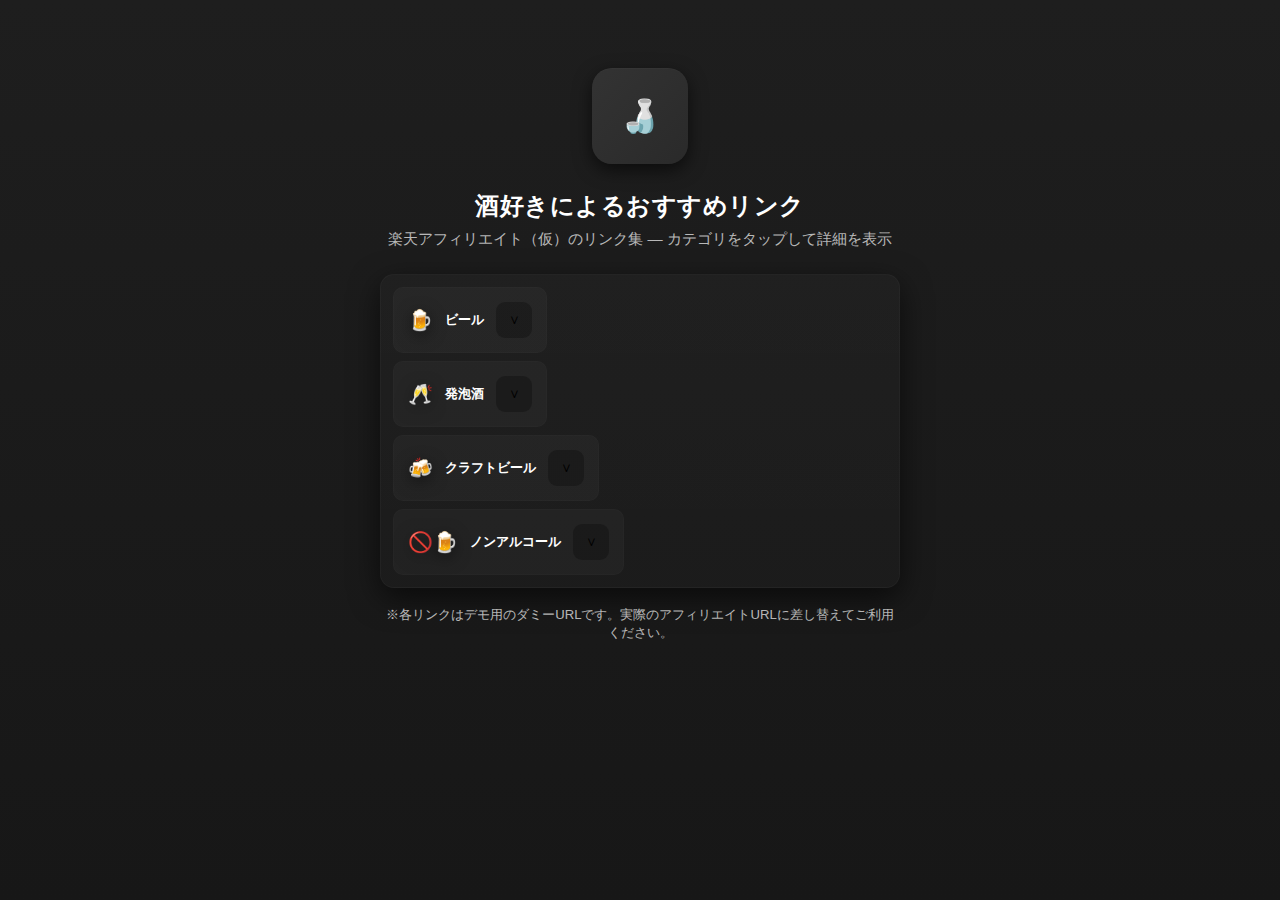
<file: index.html>
<!DOCTYPE html>
<html lang="ja">
  <head>
    <meta charset="utf-8" />
    <meta name="viewport" content="width=device-width,initial-scale=1" />
    <title>酒好きによるおすすめリンク</title>
    <link rel="stylesheet" href="a.css" />
  </head>
  <body>
    <div class="wrap">
      <main class="container">
        <header>
          <div class="profile">🍶</div>
          <h1>酒好きによるおすすめリンク</h1>
          <p class="lead">
            楽天アフィリエイト（仮）のリンク集 — カテゴリをタップして詳細を表示
          </p>
        </header>

        <section class="card" aria-label="おすすめリンク">
          <!-- Accordion Start -->
          <div class="accordion">
            <div class="accordion-item">
              <button
                class="accordion-header"
                aria-expanded="false"
                aria-controls="panel-beer"
                id="header-beer"
              >
                <div class="acc-title">
                  <span class="emoji">🍺</span> ビール
                </div>
                <div class="acc-indicator">∨</div>
              </button>
              <div
                id="panel-beer"
                class="accordion-panel"
                role="region"
                aria-labelledby="header-beer"
              >
                <div class="panel-inner">
                  <a
                    class="link-btn"
                    href="https://r.example.com/affiliate?item=beer1"
                    target="_blank"
                    rel="noopener noreferrer nofollow"
                    >人気定番ビール</a
                  >
                  <a
                    class="link-btn"
                    href="https://r.example.com/affiliate?item=beer2"
                    target="_blank"
                    rel="noopener noreferrer nofollow"
                    >飲みやすいライト</a
                  >
                  <a
                    class="link-btn"
                    href="https://r.example.com/affiliate?item=beer3"
                    target="_blank"
                    rel="noopener noreferrer nofollow"
                    >限定パックセット</a
                  >
                </div>
              </div>
            </div>

            <div class="accordion-item">
              <button
                class="accordion-header"
                aria-expanded="false"
                aria-controls="panel-happoshu"
                id="header-happoshu"
              >
                <div class="acc-title">
                  <span class="emoji">🥂</span> 発泡酒
                </div>
                <div class="acc-indicator">∨</div>
              </button>
              <div
                id="panel-happoshu"
                class="accordion-panel"
                role="region"
                aria-labelledby="header-happoshu"
              >
                <div class="panel-inner">
                  <a
                    class="link-btn"
                    href="https://r.example.com/affiliate?item=happoshu1"
                    target="_blank"
                    rel="noopener noreferrer nofollow"
                    >コスパ重視の発泡酒</a
                  >
                  <a
                    class="link-btn"
                    href="https://r.example.com/affiliate?item=happoshu2"
                    target="_blank"
                    rel="noopener noreferrer nofollow"
                    >ロングセラー商品</a
                  >
                  <a
                    class="link-btn"
                    href="https://r.example.com/affiliate?item=happoshu3"
                    target="_blank"
                    rel="noopener noreferrer nofollow"
                    >軽めの味わい</a
                  >
                  <a
                    class="link-btn"
                    href="https://r.example.com/affiliate?item=happoshu4"
                    target="_blank"
                    rel="noopener noreferrer nofollow"
                    >お得なケース買い</a
                  >
                </div>
              </div>
            </div>

            <div class="accordion-item">
              <button
                class="accordion-header"
                aria-expanded="false"
                aria-controls="panel-craft"
                id="header-craft"
              >
                <div class="acc-title">
                  <span class="emoji">🍻</span> クラフトビール
                </div>
                <div class="acc-indicator">∨</div>
              </button>
              <div
                id="panel-craft"
                class="accordion-panel"
                role="region"
                aria-labelledby="header-craft"
              >
                <div class="panel-inner">
                  <a
                    class="link-btn"
                    href="https://r.example.com/affiliate?item=craft1"
                    target="_blank"
                    rel="noopener noreferrer nofollow"
                    >地ビールセット</a
                  >
                  <a
                    class="link-btn"
                    href="https://r.example.com/affiliate?item=craft2"
                    target="_blank"
                    rel="noopener noreferrer nofollow"
                    >個性派IPA</a
                  >
                  <a
                    class="link-btn"
                    href="https://r.example.com/affiliate?item=craft3"
                    target="_blank"
                    rel="noopener noreferrer nofollow"
                    >季節限定フレーバー</a
                  >
                </div>
              </div>
            </div>

            <div class="accordion-item">
              <button
                class="accordion-header"
                aria-expanded="false"
                aria-controls="panel-nonalc"
                id="header-nonalc"
              >
                <div class="acc-title">
                  <span class="emoji">🚫🍺</span> ノンアルコール
                </div>
                <div class="acc-indicator">∨</div>
              </button>
              <div
                id="panel-nonalc"
                class="accordion-panel"
                role="region"
                aria-labelledby="header-nonalc"
              >
                <div class="panel-inner">
                  <a
                    class="link-btn"
                    href="https://r.example.com/affiliate?item=nonalc1"
                    target="_blank"
                    rel="noopener noreferrer nofollow"
                    >こだわりのノンアルコール</a
                  >
                  <a
                    class="link-btn"
                    href="https://r.example.com/affiliate?item=nonalc2"
                    target="_blank"
                    rel="noopener noreferrer nofollow"
                    >ビアテイスト飲料</a
                  >
                  <a
                    class="link-btn"
                    href="https://r.example.com/affiliate?item=nonalc3"
                    target="_blank"
                    rel="noopener noreferrer nofollow"
                    >カロリー控えめ</a
                  >
                  <a
                    class="link-btn"
                    href="https://r.example.com/affiliate?item=nonalc4"
                    target="_blank"
                    rel="noopener noreferrer nofollow"
                    >ギフト用セット</a
                  >
                </div>
              </div>
            </div>
          </div>
          <!-- Accordion End -->
        </section>

        <footer>
          ※各リンクはデモ用のダミーURLです。実際のアフィリエイトURLに差し替えてご利用ください。
        </footer>
      </main>
    </div>

    <script>
      (function () {
        const headers = document.querySelectorAll(".accordion-header");
        headers.forEach((header) => {
          header.addEventListener("click", () => {
            const expanded = header.getAttribute("aria-expanded") === "true";
            header.setAttribute("aria-expanded", String(!expanded));
            const panel = document.getElementById(
              header.getAttribute("aria-controls")
            );
            if (!panel) return;
            if (!expanded) {
              // open
              const inner = panel.querySelector(".panel-inner");
              panel.style.height =
                (inner ? inner.scrollHeight : panel.scrollHeight) + "px";
            } else {
              // close
              panel.style.height = "0px";
            }
          });

          // Allow opening/closing via Enter/Space for accessibility
          header.addEventListener("keydown", (e) => {
            if (e.key === "Enter" || e.key === " ") {
              e.preventDefault();
              header.click();
            }
          });
        });

        // On page load, ensure panels whose headers are expanded have proper height
        window.addEventListener("load", () => {
          headers.forEach((header) => {
            const panel = document.getElementById(
              header.getAttribute("aria-controls")
            );
            if (header.getAttribute("aria-expanded") === "true" && panel) {
              const inner = panel.querySelector(".panel-inner");
              panel.style.height =
                (inner ? inner.scrollHeight : panel.scrollHeight) + "px";
            }
          });
        });

        // Resize observer to adjust height if inner content wraps on resize
        if ("ResizeObserver" in window) {
          const ro = new ResizeObserver((entries) => {
            entries.forEach((entry) => {
              const panel = entry.target.closest(".accordion-panel");
              if (
                panel &&
                panel.previousElementSibling &&
                panel.previousElementSibling.getAttribute("aria-expanded") ===
                  "true"
              ) {
                const inner = panel.querySelector(".panel-inner");
                panel.style.height =
                  (inner ? inner.scrollHeight : panel.scrollHeight) + "px";
              }
            });
          });
          document
            .querySelectorAll(".panel-inner")
            .forEach((el) => ro.observe(el));
        }
      })();
    </script>
  </body>
</html>
</file>
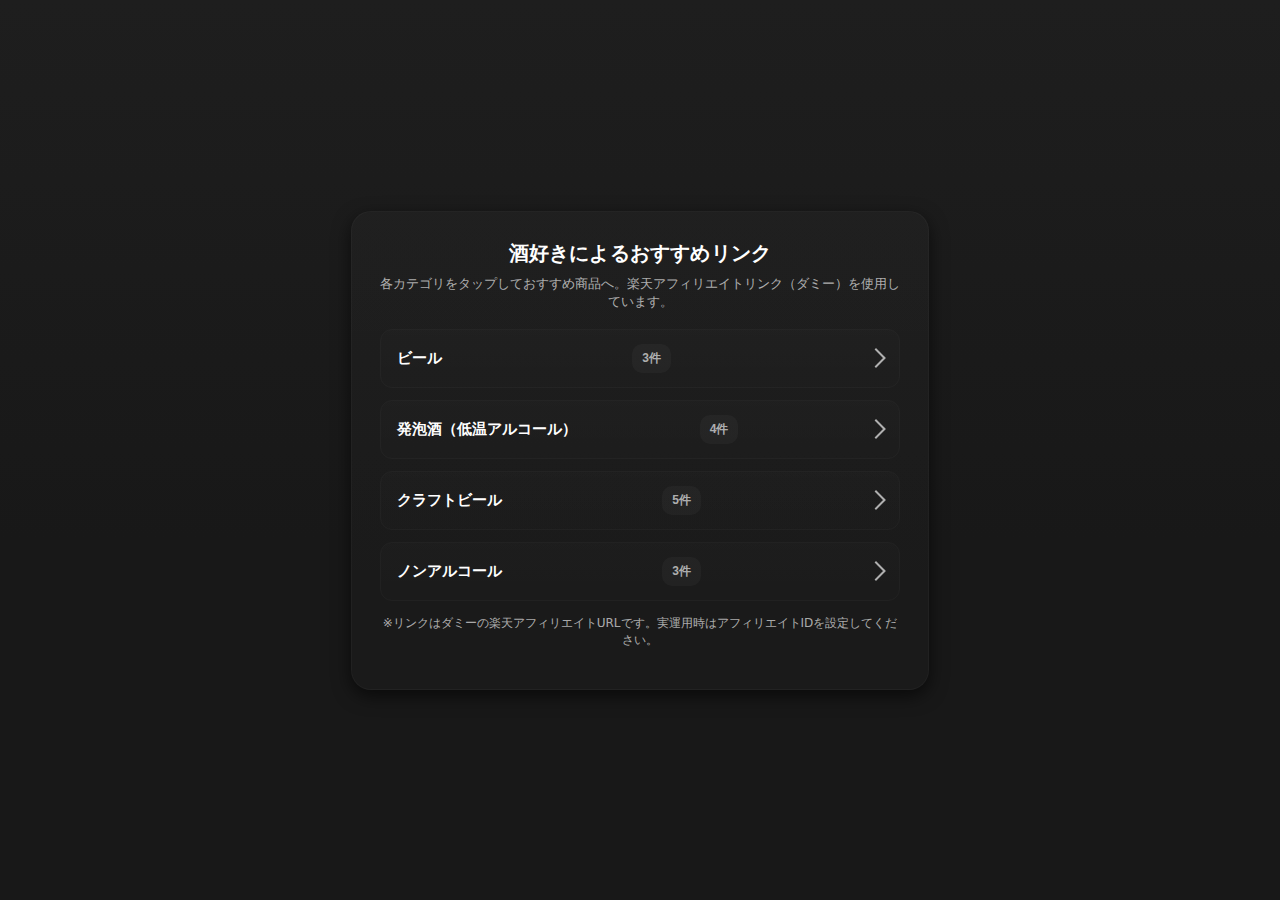
<file: src/index.html>
<!DOCTYPE html>
<html lang="ja">
  <head>
    <meta charset="utf-8" />
    <meta name="viewport" content="width=device-width,initial-scale=1" />
    <title>酒好きによるおすすめリンク</title>
    <style>
      :root {
        --bg: #1e1e1e;
        --card: #272727;
        --accent: #e6b450;
        --text: #ffffff;
        --muted: rgba(255, 255, 255, 0.65);
        --shadow: 0 6px 18px rgba(0, 0, 0, 0.6);
        --radius: 14px;
      }
      html,
      body {
        height: 100%;
        margin: 0;
        background: linear-gradient(180deg, var(--bg), #181818 60%);
        color: var(--text);
        font-family: Inter, "Hiragino Kaku Gothic Pro", "Yu Gothic",
          "Noto Sans JP", system-ui, -apple-system, "Segoe UI", Roboto,
          "Helvetica Neue", Arial;
        -webkit-font-smoothing: antialiased;
        -moz-osx-font-smoothing: grayscale;
      }

      .wrap {
        min-height: 100vh;
        display: flex;
        align-items: center;
        justify-content: center;
        padding: 48px 20px;
        box-sizing: border-box;
      }

      .card {
        width: 100%;
        max-width: 520px;
        background: linear-gradient(
          180deg,
          rgba(255, 255, 255, 0.02),
          rgba(255, 255, 255, 0.01)
        );
        border-radius: 20px;
        padding: 28px;
        box-shadow: var(--shadow);
        border: 1px solid rgba(255, 255, 255, 0.03);
      }

      header {
        text-align: center;
        margin-bottom: 18px;
      }
      h1 {
        margin: 0;
        font-size: 20px;
        letter-spacing: 0.2px;
        color: var(--text);
      }
      p.lead {
        margin: 8px 0 0;
        color: var(--muted);
        font-size: 13px;
      }

      .accordion {
        margin-top: 18px;
      }

      .accordion-item {
        background: transparent;
        border-radius: 12px;
        overflow: hidden;
        margin-bottom: 12px;
        border: 1px solid rgba(255, 255, 255, 0.03);
      }

      .accordion-header {
        display: flex;
        align-items: center;
        justify-content: space-between;
        gap: 12px;
        width: 100%;
        padding: 14px 16px;
        background: linear-gradient(
          180deg,
          rgba(255, 255, 255, 0.01),
          rgba(255, 255, 255, 0.005)
        );
        cursor: pointer;
        color: var(--text);
        font-weight: 600;
        font-size: 15px;
        border: none;
        outline: none;
        transition: background 0.18s ease, transform 0.12s ease;
      }
      .accordion-header:active {
        transform: scale(0.998);
      }

      .accordion-header .title {
        display: flex;
        align-items: center;
        gap: 12px;
      }
      .badge {
        background: rgba(255, 255, 255, 0.03);
        padding: 6px 10px;
        border-radius: 10px;
        font-size: 12px;
        color: var(--muted);
      }

      .accordion-header::after {
        content: "";
        display: inline-block;
        width: 12px;
        height: 12px;
        border-right: 2px solid var(--muted);
        border-bottom: 2px solid var(--muted);
        transform: rotate(-45deg);
        transition: transform 0.22s ease, border-color 0.18s ease;
        margin-left: 8px;
      }
      .accordion-item.open .accordion-header::after {
        transform: rotate(45deg);
        border-color: var(--accent);
      }

      .panel {
        max-height: 0;
        overflow: hidden;
        transition: max-height 0.32s cubic-bezier(0.2, 0.8, 0.2, 1),
          padding 0.24s ease;
        padding: 0 16px;
        box-sizing: border-box;
      }

      .panel-inner {
        padding: 14px 0 18px;
        display: flex;
        flex-direction: column;
        gap: 12px;
      }

      .link-btn {
        display: inline-flex;
        align-items: center;
        justify-content: space-between;
        gap: 12px;
        width: 100%;
        padding: 12px 14px;
        background: linear-gradient(
          180deg,
          rgba(255, 255, 255, 0.02),
          rgba(255, 255, 255, 0.01)
        );
        color: var(--text);
        text-decoration: none;
        border-radius: 12px;
        box-shadow: 0 6px 14px rgba(0, 0, 0, 0.55);
        transition: transform 0.16s ease, box-shadow 0.16s ease,
          background 0.12s ease;
        border: 1px solid rgba(255, 255, 255, 0.03);
        font-weight: 600;
        font-size: 14px;
      }
      .link-btn .meta {
        color: var(--muted);
        font-size: 12px;
        white-space: nowrap;
        margin-left: auto;
      }
      .link-btn:hover {
        transform: scale(1.02);
        box-shadow: 0 12px 28px rgba(0, 0, 0, 0.6);
      }
      .link-row {
        display: flex;
        flex-direction: column;
        gap: 10px;
      }

      .note {
        margin-top: 14px;
        font-size: 12px;
        color: var(--muted);
        text-align: center;
      }

      /* Responsive */
      @media (max-width: 420px) {
        .card {
          padding: 20px;
          border-radius: 16px;
        }
        h1 {
          font-size: 18px;
        }
        .accordion-header {
          padding: 12px 12px;
          font-size: 14px;
        }
        .link-btn {
          padding: 11px 12px;
          font-size: 13px;
          border-radius: 10px;
        }
      }
    </style>
  </head>
  <body>
    <div class="wrap">
      <main class="card" role="main" aria-labelledby="page-title">
        <header>
          <h1 id="page-title">酒好きによるおすすめリンク</h1>
          <p class="lead">
            各カテゴリをタップしておすすめ商品へ。楽天アフィリエイトリンク（ダミー）を使用しています。
          </p>
        </header>

        <section class="accordion" id="sake-accordion">
          <!-- ビール -->
          <div class="accordion-item" data-key="beer">
            <button class="accordion-header" aria-expanded="false">
              <span class="title">ビール</span>
              <span class="badge">3件</span>
            </button>
            <div class="panel" aria-hidden="true">
              <div class="panel-inner">
                <div class="link-row">
                  <a
                    class="link-btn"
                    href="https://example.com/?aff=rakuten&amp;cat=beer1"
                    target="_blank"
                    rel="noopener noreferrer"
                  >
                    一番搾りギフトセット
                    <span class="meta">楽天市場</span>
                  </a>
                  <a
                    class="link-btn"
                    href="https://example.com/?aff=rakuten&amp;cat=beer2"
                    target="_blank"
                    rel="noopener noreferrer"
                  >
                    プレミアムラガー 6本パック
                    <span class="meta">楽天市場</span>
                  </a>
                  <a
                    class="link-btn"
                    href="https://example.com/?aff=rakuten&amp;cat=beer3"
                    target="_blank"
                    rel="noopener noreferrer"
                  >
                    飲み比べセット（定番）
                    <span class="meta">楽天市場</span>
                  </a>
                </div>
              </div>
            </div>
          </div>

          <!-- 発泡酒 -->
          <div class="accordion-item" data-key="happoshu">
            <button class="accordion-header" aria-expanded="false">
              <span class="title">発泡酒（低温アルコール）</span>
              <span class="badge">4件</span>
            </button>
            <div class="panel" aria-hidden="true">
              <div class="panel-inner">
                <div class="link-row">
                  <a
                    class="link-btn"
                    href="https://example.com/?aff=rakuten&amp;cat=happo1"
                    target="_blank"
                    rel="noopener noreferrer"
                  >
                    発泡酒お得パック
                    <span class="meta">楽天市場</span>
                  </a>
                  <a
                    class="link-btn"
                    href="https://example.com/?aff=rakuten&amp;cat=happo2"
                    target="_blank"
                    rel="noopener noreferrer"
                  >
                    ローコスト缶セット
                    <span class="meta">楽天市場</span>
                  </a>
                  <a
                    class="link-btn"
                    href="https://example.com/?aff=rakuten&amp;cat=happo3"
                    target="_blank"
                    rel="noopener noreferrer"
                  >
                    詰め合わせバラエティ
                    <span class="meta">楽天市場</span>
                  </a>
                  <a
                    class="link-btn"
                    href="https://example.com/?aff=rakuten&amp;cat=happo4"
                    target="_blank"
                    rel="noopener noreferrer"
                  >
                    こだわりの発泡酒
                    <span class="meta">楽天市場</span>
                  </a>
                </div>
              </div>
            </div>
          </div>

          <!-- クラフトビール -->
          <div class="accordion-item" data-key="craft">
            <button class="accordion-header" aria-expanded="false">
              <span class="title">クラフトビール</span>
              <span class="badge">5件</span>
            </button>
            <div class="panel" aria-hidden="true">
              <div class="panel-inner">
                <div class="link-row">
                  <a
                    class="link-btn"
                    href="https://example.com/?aff=rakuten&amp;cat=craft1"
                    target="_blank"
                    rel="noopener noreferrer"
                  >
                    地ビールセット（全国）
                    <span class="meta">楽天市場</span>
                  </a>
                  <a
                    class="link-btn"
                    href="https://example.com/?aff=rakuten&amp;cat=craft2"
                    target="_blank"
                    rel="noopener noreferrer"
                  >
                    限定醸造3種飲み比べ
                    <span class="meta">楽天市場</span>
                  </a>
                  <a
                    class="link-btn"
                    href="https://example.com/?aff=rakuten&amp;cat=craft3"
                    target="_blank"
                    rel="noopener noreferrer"
                  >
                    小瓶コレクション
                    <span class="meta">楽天市場</span>
                  </a>
                  <a
                    class="link-btn"
                    href="https://example.com/?aff=rakuten&amp;cat=craft4"
                    target="_blank"
                    rel="noopener noreferrer"
                  >
                    ギフト向けクラフト詰め合わせ
                    <span class="meta">楽天市場</span>
                  </a>
                  <a
                    class="link-btn"
                    href="https://example.com/?aff=rakuten&amp;cat=craft5"
                    target="_blank"
                    rel="noopener noreferrer"
                  >
                    シーズナルIPAパック
                    <span class="meta">楽天市場</span>
                  </a>
                </div>
              </div>
            </div>
          </div>

          <!-- ノンアルコール -->
          <div class="accordion-item" data-key="nonalc">
            <button class="accordion-header" aria-expanded="false">
              <span class="title">ノンアルコール</span>
              <span class="badge">3件</span>
            </button>
            <div class="panel" aria-hidden="true">
              <div class="panel-inner">
                <div class="link-row">
                  <a
                    class="link-btn"
                    href="https://example.com/?aff=rakuten&amp;cat=non1"
                    target="_blank"
                    rel="noopener noreferrer"
                  >
                    ノンアルコールビール6本セット
                    <span class="meta">楽天市場</span>
                  </a>
                  <a
                    class="link-btn"
                    href="https://example.com/?aff=rakuten&amp;cat=non2"
                    target="_blank"
                    rel="noopener noreferrer"
                  >
                    カロリー控えめノンアル
                    <span class="meta">楽天市場</span>
                  </a>
                  <a
                    class="link-btn"
                    href="https://example.com/?aff=rakuten&amp;cat=non3"
                    target="_blank"
                    rel="noopener noreferrer"
                  >
                    ノンアル飲み比べ
                    <span class="meta">楽天市場</span>
                  </a>
                </div>
              </div>
            </div>
          </div>
        </section>

        <p class="note">
          ※リンクはダミーの楽天アフィリエイトURLです。実運用時はアフィリエイトIDを設定してください。
        </p>
      </main>
    </div>

    <script>
      (function () {
        const accordion = document.getElementById("sake-accordion");
        if (!accordion) return;

        // 初期化：すべて閉じる
        const items = Array.from(accordion.querySelectorAll(".accordion-item"));
        items.forEach((item) => {
          const header = item.querySelector(".accordion-header");
          const panel = item.querySelector(".panel");
          header.addEventListener("click", () => toggleItem(item));
          header.addEventListener("keydown", (e) => {
            if (e.key === "Enter" || e.key === " ") {
              e.preventDefault();
              toggleItem(item);
            }
          });
        });

        function toggleItem(target) {
          const isOpen = target.classList.contains("open");

          // 一度すべて閉じる（アコーディオンとして1つだけ開く）
          items.forEach((it) => {
            it.classList.remove("open");
            const h = it.querySelector(".accordion-header");
            const p = it.querySelector(".panel");
            h.setAttribute("aria-expanded", "false");
            p.setAttribute("aria-hidden", "true");
            p.style.maxHeight = null;
          });

          if (!isOpen) {
            // 開く
            target.classList.add("open");
            const header = target.querySelector(".accordion-header");
            const panel = target.querySelector(".panel");
            header.setAttribute("aria-expanded", "true");
            panel.setAttribute("aria-hidden", "false");

            // 計算してアニメーションで開く
            const inner = panel.querySelector(".panel-inner");
            const desired = inner.scrollHeight;
            panel.style.maxHeight = desired + "px";
          }
        }

        // Optional: 最初の項目を開く（コメントアウト可能）
        // toggleItem(items[0]);
      })();
    </script>
  </body>
</html>
</file>
<file: a.css>
/* Reset / base */
:root {
  --bg: #1e1e1e;
  --card: #262626;
  --accent: #ffb74d;
  --muted: rgba(255, 255, 255, 0.7);
  --glass: rgba(255, 255, 255, 0.03);
}
* {
  box-sizing: border-box;
}
html,
body {
  height: 100%;
  margin: 0;
  font-family: "Segoe UI", Roboto, "Helvetica Neue", Arial, "Noto Sans JP",
    sans-serif;
  background: linear-gradient(180deg, var(--bg) 0%, #171717 100%);
  color: #fff;
  -webkit-font-smoothing: antialiased;
  -moz-osx-font-smoothing: grayscale;
}

/* Layout */
.wrap {
  min-height: 100%;
  display: flex;
  align-items: flex-start;
  justify-content: center;
  padding: 48px 16px;
}
.container {
  width: 100%;
  max-width: 520px;
  text-align: center;
}

/* Header */
header {
  margin-bottom: 24px;
}
.profile {
  margin: 20px auto 28px;
  width: 96px;
  height: 96px;
  border-radius: 20px;
  background: linear-gradient(135deg, #333 0%, #2a2a2a 100%);
  display: flex;
  align-items: center;
  justify-content: center;
  box-shadow: 0 6px 18px rgba(0, 0, 0, 0.6),
    inset 0 1px 0 rgba(255, 255, 255, 0.02);
  font-size: 2rem;
}
h1 {
  margin: 0;
  font-size: 1.5rem;
  letter-spacing: 0.02em;
  line-height: 1.2;
}
p.lead {
  margin: 8px 0 0;
  color: var(--muted);
  font-size: 0.95rem;
}

/* Card */
.card {
  background: linear-gradient(
    180deg,
    rgba(255, 255, 255, 0.02),
    rgba(255, 255, 255, 0.01)
  );
  border-radius: 14px;
  padding: 12px;
  box-shadow: 0 10px 30px rgba(0, 0, 0, 0.6);
  overflow: hidden;
  margin-bottom: 14px;
  border: 1px solid rgba(255, 255, 255, 0.03);
}

/* Accordion */
.accordion-item + .accordion-item {
  margin-top: 8px;
}
.accordion-header {
  display: flex;
  align-items: center;
  justify-content: space-between;
  gap: 12px;
  cursor: pointer;
  padding: 14px;
  border-radius: 10px;
  transition: all 0.22s ease;
  user-select: none;
  background: var(--glass);
  border: 1px solid rgba(255, 255, 255, 0.02);
}
.accordion-header:hover {
  transform: translateY(-3px);
  background: linear-gradient(
    90deg,
    rgba(255, 255, 255, 0.02),
    rgba(255, 255, 255, 0.01)
  );
}
.acc-title {
  display: flex;
  align-items: center;
  gap: 12px;
  font-weight: 600;
  color: #fff;
}
.acc-title .emoji {
  font-size: 1.25rem;
  filter: drop-shadow(0 4px 8px rgba(0, 0, 0, 0.5));
}
.acc-indicator {
  width: 36px;
  height: 36px;
  border-radius: 9px;
  display: inline-grid;
  place-items: center;
  background: rgba(0, 0, 0, 0.25);
  transition: transform 0.24s ease, background 0.2s;
}
.accordion-header[aria-expanded="true"] .acc-indicator {
  transform: rotate(180deg) scale(1.03);
  background: linear-gradient(90deg, var(--accent), #ff8a00);
  color: #111;
  font-weight: 700;
}

/* Panel */
.accordion-panel {
  overflow: hidden;
  transition: height 0.28s cubic-bezier(0.2, 0.9, 0.2, 1);
  height: 0;
}
.panel-inner {
  padding: 12px;
  display: flex;
  flex-wrap: wrap;
  gap: 10px;
  justify-content: center;
}

/* Link buttons */
.link-btn {
  display: inline-flex;
  align-items: center;
  justify-content: center;
  gap: 8px;
  min-width: 48%;
  text-decoration: none;
  padding: 10px 14px;
  border-radius: 12px;
  background: linear-gradient(
    180deg,
    rgba(255, 255, 255, 0.02),
    rgba(255, 255, 255, 0.01)
  );
  color: #fff;
  box-shadow: 0 8px 18px rgba(0, 0, 0, 0.6);
  border: 1px solid rgba(255, 255, 255, 0.03);
  transform: translateZ(0);
  transition: transform 0.16s ease, box-shadow 0.16s ease, background 0.16s;
  font-weight: 600;
  font-size: 0.95rem;
}
.link-btn:hover {
  transform: scale(1.03);
  box-shadow: 0 14px 30px rgba(0, 0, 0, 0.65);
  background: linear-gradient(
    180deg,
    rgba(255, 255, 255, 0.03),
    rgba(255, 255, 255, 0.01)
  );
}

/* footer / misc */
footer {
  margin-top: 18px;
  color: var(--muted);
  font-size: 0.82rem;
}

/* Responsive */
@media (max-width: 480px) {
  .link-btn {
    min-width: 100%;
  }
  .container {
    padding: 0 6px;
  }
  .profile {
    width: 80px;
    height: 80px;
    border-radius: 16px;
    font-size: 1.7rem;
  }
  h1 {
    font-size: 1.25rem;
  }
}
</file>
